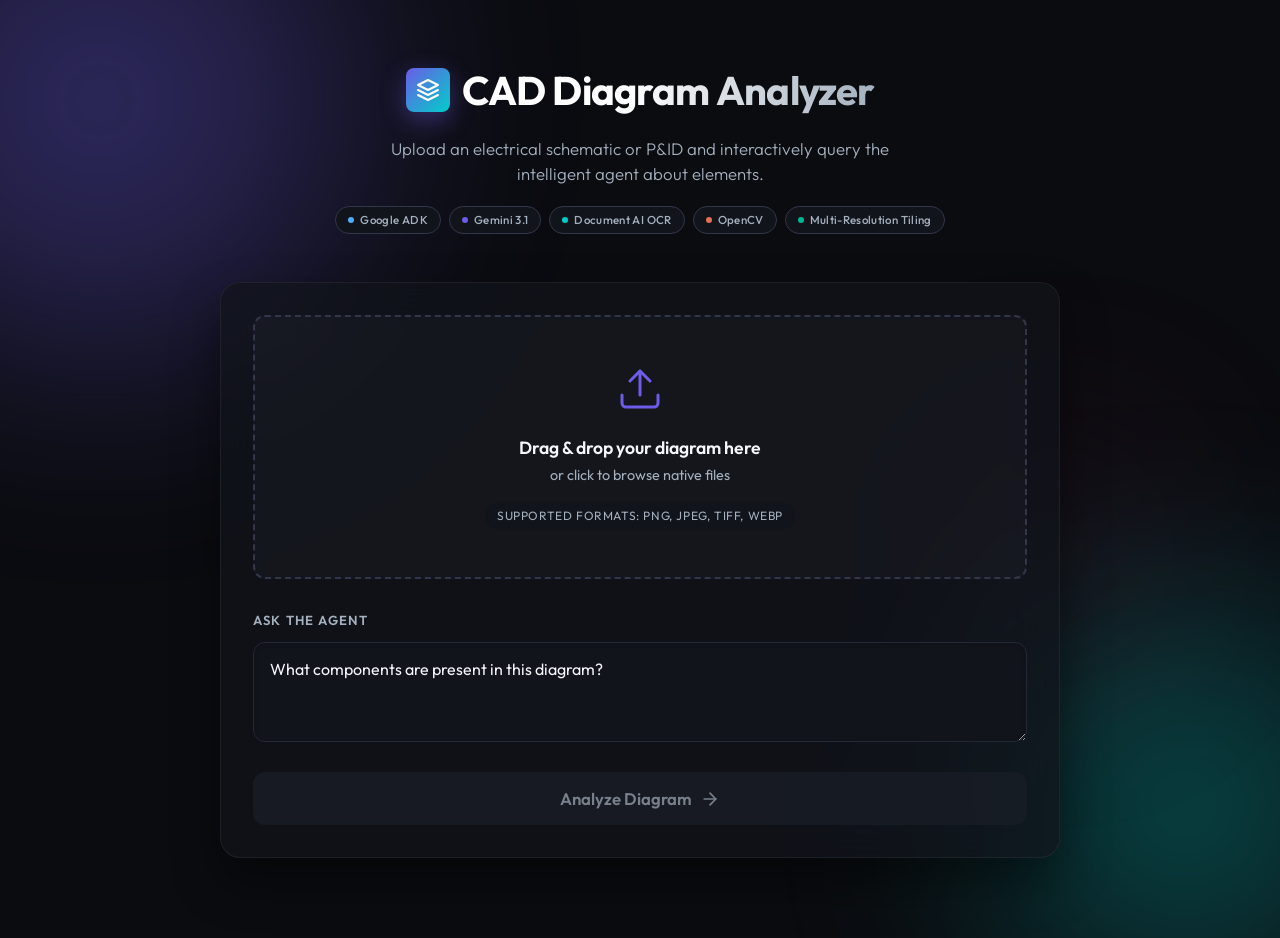
<file: frontend/index.html>
<!DOCTYPE html>
<html lang="en">

<head>
  <meta charset="UTF-8" />
  <meta name="viewport" content="width=device-width, initial-scale=1.0" />
  <meta name="description" content="AI-powered CAD Diagram Analyzer for electrical schematics and P&IDs." />
  <title>CAD Diagram Analyzer</title>

  <!-- Modern Google Fonts -->
  <link rel="preconnect" href="https://fonts.googleapis.com">
  <link rel="preconnect" href="https://fonts.gstatic.com" crossorigin>
  <link
    href="https://fonts.googleapis.com/css2?family=Outfit:wght@300;400;500;600;700&family=JetBrains+Mono:wght@400;500&display=swap"
    rel="stylesheet">

  <!-- CSS Styles -->
  <link rel="stylesheet" href="css/styles.css" />
</head>

<body>

  <!-- Decorative background elements -->
  <div class="bg-blur shape1"></div>
  <div class="bg-blur shape2"></div>
  <div class="bg-blur shape3"></div>

  <main class="container">
    <header>
      <div class="logo-container">
        <div class="logo-icon">
          <svg width="24" height="24" viewBox="0 0 24 24" fill="none" xmlns="http://www.w3.org/2000/svg">
            <path d="M12 2L2 7L12 12L22 7L12 2Z" stroke="currentColor" stroke-width="2" stroke-linecap="round"
              stroke-linejoin="round" />
            <path d="M2 17L12 22L22 17" stroke="currentColor" stroke-width="2" stroke-linecap="round"
              stroke-linejoin="round" />
            <path d="M2 12L12 17L22 12" stroke="currentColor" stroke-width="2" stroke-linecap="round"
              stroke-linejoin="round" />
          </svg>
        </div>
        <h1>CAD Diagram Analyzer</h1>
      </div>
      <p>Upload an electrical schematic or P&amp;ID and interactively query the intelligent agent about elements.</p>
      <div class="tech-pills">
        <span class="tech-pill"><span class="pill-dot dot-blue"></span>Google ADK</span>
        <span class="tech-pill"><span class="pill-dot dot-purple"></span>Gemini 3.1</span>
        <span class="tech-pill"><span class="pill-dot dot-teal"></span>Document AI OCR</span>
        <span class="tech-pill"><span class="pill-dot dot-orange"></span>OpenCV</span>
        <span class="tech-pill"><span class="pill-dot dot-green"></span>Multi-Resolution Tiling</span>
      </div>
    </header>

    <!-- ================================================================ -->
    <!-- Workspace: single-column pre-upload, two-column after analysis   -->
    <!-- ================================================================ -->
    <div id="workspace">

      <!-- ---- LEFT: Image upload / viewer panel ---- -->
      <div class="card glass-panel" id="interaction-card">

        <!-- Drop zone (pre-upload state) -->
        <div id="drop-zone" class="drop-zone glass-panel-inner">
          <input type="file" id="file-input" accept="image/*,.tif,.tiff,.webp" aria-label="Upload CAD diagram image" />
          <div class="drop-icon">
            <svg width="48" height="48" viewBox="0 0 24 24" fill="none" stroke="currentColor" stroke-width="1.5"
              stroke-linecap="round" stroke-linejoin="round">
              <path d="M21 15v4a2 2 0 0 1-2 2H5a2 2 0 0 1-2-2v-4"></path>
              <polyline points="17 8 12 3 7 8"></polyline>
              <line x1="12" y1="3" x2="12" y2="15"></line>
            </svg>
          </div>
          <div class="drop-label">Drag &amp; drop your diagram here</div>
          <div class="drop-hint">or click to browse native files</div>
          <div class="drop-extensions">Supported formats: PNG, JPEG, TIFF, WebP</div>
        </div>

        <!-- Image preview (shown after file is selected) -->
        <div id="preview-wrap" class="preview-wrap hidden glass-panel-inner">
          <div class="preview-header">
            <div class="preview-title-group">
              <div id="preview-name" class="preview-name">diagram.png (1.2 MB)</div>
              <div class="preview-hint">Scroll to Zoom · Click &amp; Drag to Pan · Dbl-click to fit</div>
            </div>
            <button id="clear-btn" class="icon-btn" title="Remove image and start over" aria-label="Remove uploaded image">
              <svg width="18" height="18" viewBox="0 0 24 24" fill="none" stroke="currentColor" stroke-width="2"
                stroke-linecap="round" stroke-linejoin="round">
                <line x1="18" y1="6" x2="6" y2="18"></line>
                <line x1="6" y1="6" x2="18" y2="18"></line>
              </svg>
            </button>
          </div>
          <div class="preview-viewport" id="preview-viewport">
            <img id="preview-img" alt="Uploaded diagram preview" />
          </div>
        </div>

        <!-- Query Section (hidden in workspace mode via CSS) -->
        <div class="query-section" id="query-section">
          <label for="query" class="section-label">Ask the Agent</label>
          <div class="textarea-wrapper">
            <textarea id="query"
              placeholder="e.g. What specific components are present in this schematic? Can you list all the pressure valves?"
              rows="3">What components are present in this diagram?</textarea>
          </div>
        </div>

        <!-- Submit & Status (hidden in workspace mode via CSS) -->
        <div class="action-footer" id="action-footer">
          <button id="analyze-btn" class="btn-primary" disabled>
            <span>Analyze Diagram</span>
            <svg class="btn-icon" width="20" height="20" viewBox="0 0 24 24" fill="none" stroke="currentColor"
              stroke-width="2" stroke-linecap="round" stroke-linejoin="round">
              <line x1="5" y1="12" x2="19" y2="12"></line>
              <polyline points="12 5 19 12 12 19"></polyline>
            </svg>
          </button>

          <div id="status" class="status-indicator hidden" aria-live="polite" aria-atomic="true">
            <div class="modern-spinner"></div>
            <span id="status-text">Processing...</span>
          </div>
        </div>
      </div>
      <!-- /interaction-card -->

      <!-- ---- RIGHT: Chat / results panel ---- -->
      <div id="results-card" class="card glass-panel hidden" aria-live="polite">

        <!-- Results Header (pipeline title + live/complete badges) -->
        <div class="results-header">
          <div class="results-title-wrap">
            <h2 class="section-label m-0">Analysis Pipeline</h2>
            <div id="pipeline-live-badge" class="pipeline-live-badge hidden">
              <div class="live-dot"></div>
              <span>Live</span>
            </div>
          </div>
          <div id="pipeline-complete-badge" class="pipeline-complete-badge hidden">
            <svg width="13" height="13" viewBox="0 0 24 24" fill="none" stroke="currentColor" stroke-width="3"
              stroke-linecap="round" stroke-linejoin="round">
              <polyline points="20 6 9 17 4 12" />
            </svg>
            All phases complete
          </div>
        </div>

        <!-- ================================================================ -->
        <!-- 4-Phase Pipeline Progress Tracker                                 -->
        <!-- ================================================================ -->
        <div id="pipeline-progress" class="pipeline-progress">

          <!-- Phase 1: Upload -->
          <div class="pipeline-phase pending" id="phase-upload">
            <div class="phase-node-wrap">
              <div class="phase-ring-outer"></div>
              <div class="phase-node">
                <svg class="phase-icon" width="20" height="20" viewBox="0 0 24 24" fill="none" stroke="currentColor"
                  stroke-width="2" stroke-linecap="round" stroke-linejoin="round">
                  <path d="M21 15v4a2 2 0 0 1-2 2H5a2 2 0 0 1-2-2v-4" />
                  <polyline points="17 8 12 3 7 8" />
                  <line x1="12" y1="3" x2="12" y2="15" />
                </svg>
                <svg class="phase-check" width="20" height="20" viewBox="0 0 24 24" fill="none" stroke="currentColor"
                  stroke-width="3" stroke-linecap="round" stroke-linejoin="round">
                  <polyline points="20 6 9 17 4 12" />
                </svg>
                <svg class="phase-err" width="20" height="20" viewBox="0 0 24 24" fill="none" stroke="currentColor"
                  stroke-width="3" stroke-linecap="round" stroke-linejoin="round">
                  <line x1="18" y1="6" x2="6" y2="18" />
                  <line x1="6" y1="6" x2="18" y2="18" />
                </svg>
              </div>
            </div>
            <div class="phase-info">
              <span class="phase-name">Upload</span>
              <span class="phase-sub" id="sub-upload">File prepared</span>
            </div>
            <div class="phase-timing" id="time-upload"></div>
          </div>

          <!-- Connector 1 → 2 -->
          <div class="pipeline-conn" id="conn-12">
            <div class="pipeline-conn-fill"></div>
          </div>

          <!-- Phase 2: Preprocess -->
          <div class="pipeline-phase pending" id="phase-preprocess">
            <div class="phase-node-wrap">
              <div class="phase-ring-outer"></div>
              <div class="phase-node">
                <svg class="phase-icon" width="20" height="20" viewBox="0 0 24 24" fill="none" stroke="currentColor"
                  stroke-width="2" stroke-linecap="round" stroke-linejoin="round">
                  <rect x="4" y="4" width="16" height="16" rx="2" />
                  <rect x="9" y="9" width="6" height="6" />
                  <line x1="9" y1="1" x2="9" y2="4" />
                  <line x1="15" y1="1" x2="15" y2="4" />
                  <line x1="9" y1="20" x2="9" y2="23" />
                  <line x1="15" y1="20" x2="15" y2="23" />
                  <line x1="20" y1="9" x2="23" y2="9" />
                  <line x1="20" y1="14" x2="23" y2="14" />
                  <line x1="1" y1="9" x2="4" y2="9" />
                  <line x1="1" y1="14" x2="4" y2="14" />
                </svg>
                <svg class="phase-check" width="20" height="20" viewBox="0 0 24 24" fill="none" stroke="currentColor"
                  stroke-width="3" stroke-linecap="round" stroke-linejoin="round">
                  <polyline points="20 6 9 17 4 12" />
                </svg>
                <svg class="phase-err" width="20" height="20" viewBox="0 0 24 24" fill="none" stroke="currentColor"
                  stroke-width="3" stroke-linecap="round" stroke-linejoin="round">
                  <line x1="18" y1="6" x2="6" y2="18" />
                  <line x1="6" y1="6" x2="18" y2="18" />
                </svg>
              </div>
            </div>
            <div class="phase-info">
              <span class="phase-name">Preprocess</span>
              <span class="phase-sub" id="sub-preprocess">OCR · CV · Tiling</span>
            </div>
            <div class="phase-timing" id="time-preprocess"></div>
          </div>

          <!-- Connector 2 → 3 -->
          <div class="pipeline-conn" id="conn-23">
            <div class="pipeline-conn-fill"></div>
          </div>

          <!-- Phase 3: AI Analysis -->
          <div class="pipeline-phase pending" id="phase-analyze">
            <div class="phase-node-wrap">
              <div class="phase-ring-outer"></div>
              <div class="phase-node">
                <svg class="phase-icon" width="20" height="20" viewBox="0 0 24 24" fill="none" stroke="currentColor"
                  stroke-width="2" stroke-linecap="round" stroke-linejoin="round">
                  <polyline points="22 12 18 12 15 21 9 3 6 12 2 12" />
                </svg>
                <svg class="phase-check" width="20" height="20" viewBox="0 0 24 24" fill="none" stroke="currentColor"
                  stroke-width="3" stroke-linecap="round" stroke-linejoin="round">
                  <polyline points="20 6 9 17 4 12" />
                </svg>
                <svg class="phase-err" width="20" height="20" viewBox="0 0 24 24" fill="none" stroke="currentColor"
                  stroke-width="3" stroke-linecap="round" stroke-linejoin="round">
                  <line x1="18" y1="6" x2="6" y2="18" />
                  <line x1="6" y1="6" x2="18" y2="18" />
                </svg>
              </div>
            </div>
            <div class="phase-info">
              <span class="phase-name">AI Analysis</span>
              <span class="phase-sub" id="sub-analyze">ADK · Gemini · 5 Tools</span>
            </div>
            <div class="phase-timing" id="time-analyze"></div>
          </div>

          <!-- Connector 3 → 4 -->
          <div class="pipeline-conn" id="conn-34">
            <div class="pipeline-conn-fill"></div>
          </div>

          <!-- Phase 4: Results -->
          <div class="pipeline-phase pending" id="phase-results">
            <div class="phase-node-wrap">
              <div class="phase-ring-outer"></div>
              <div class="phase-node">
                <svg class="phase-icon" width="20" height="20" viewBox="0 0 24 24" fill="none" stroke="currentColor"
                  stroke-width="2" stroke-linecap="round" stroke-linejoin="round">
                  <path d="M14 2H6a2 2 0 0 0-2 2v16a2 2 0 0 0 2 2h12a2 2 0 0 0 2-2V8z" />
                  <polyline points="14 2 14 8 20 8" />
                  <line x1="16" y1="13" x2="8" y2="13" />
                  <line x1="16" y1="17" x2="8" y2="17" />
                </svg>
                <svg class="phase-check" width="20" height="20" viewBox="0 0 24 24" fill="none" stroke="currentColor"
                  stroke-width="3" stroke-linecap="round" stroke-linejoin="round">
                  <polyline points="20 6 9 17 4 12" />
                </svg>
                <svg class="phase-err" width="20" height="20" viewBox="0 0 24 24" fill="none" stroke="currentColor"
                  stroke-width="3" stroke-linecap="round" stroke-linejoin="round">
                  <line x1="18" y1="6" x2="6" y2="18" />
                  <line x1="6" y1="6" x2="18" y2="18" />
                </svg>
              </div>
            </div>
            <div class="phase-info">
              <span class="phase-name">Results</span>
              <span class="phase-sub" id="sub-results">Ready to display</span>
            </div>
            <div class="phase-timing" id="time-results"></div>
          </div>

        </div>
        <!-- /pipeline-progress -->

        <!-- ================================================================ -->
        <!-- Conversation history — Q&A turns accumulate here                 -->
        <!-- ================================================================ -->
        <div id="chat-history" class="chat-history"></div>

        <!-- ================================================================ -->
        <!-- Follow-up input — appears after first analysis completes         -->
        <!-- ================================================================ -->
        <div id="followup-section" class="followup-section hidden">
          <div class="followup-label">
            <svg width="14" height="14" viewBox="0 0 24 24" fill="none" stroke="currentColor" stroke-width="2"
              stroke-linecap="round" stroke-linejoin="round">
              <path d="M21 15a2 2 0 0 1-2 2H7l-4 4V5a2 2 0 0 1 2-2h14a2 2 0 0 1 2 2z"></path>
            </svg>
            <span>Ask a follow-up question</span>
          </div>
          <div class="followup-input-row">
            <div class="textarea-wrapper followup-ta-wrap">
              <textarea id="followup-query" rows="2"
                placeholder="Ask another question about this diagram…"></textarea>
            </div>
            <button id="followup-btn" class="btn-followup" disabled title="Send (Enter)">
              <svg width="18" height="18" viewBox="0 0 24 24" fill="none" stroke="currentColor" stroke-width="2.5"
                stroke-linecap="round" stroke-linejoin="round">
                <line x1="5" y1="12" x2="19" y2="12"></line>
                <polyline points="12 5 19 12 12 19"></polyline>
              </svg>
            </button>
          </div>
          <div class="followup-hint">Press <kbd>Enter</kbd> to send · <kbd>Shift+Enter</kbd> for new line</div>
        </div>

      </div>
      <!-- /results-card -->

    </div>
    <!-- /workspace -->

  </main>

  <!-- Toast Notification Container -->
  <div id="toast-container" class="toast-container"></div>

  <script src="js/app.js"></script>
</body>

</html>
</file>
<file: frontend/css/styles.css>
/* ==========================================================================
   CSS Resets & Variables
   ========================================================================== */
*, *::before, *::after {
  box-sizing: border-box;
  margin: 0;
  padding: 0;
}

:root {
  /* Premium Dark Theme Palette */
  --bg: #0b0c10;
  --surface: #12141c;
  --surface-hover: #1c1e29;
  --border: #242735;
  --border-light: #32364a;

  --accent: #6c5ce7;
  --accent-hover: #8073eb;
  --accent-glow: rgba(108, 92, 231, 0.4);
  --accent-subtle: rgba(108, 92, 231, 0.08);

  --secondary: #00cec9;
  --secondary-glow: rgba(0, 206, 201, 0.35);

  --text-main: #f5f6fa;
  --text-muted: #a4b0be;

  --success: #00b894;
  --success-glow: rgba(0, 184, 148, 0.3);
  --error: #d63031;
  --warning: #fdcb6e;

  /* Typography */
  --font-family: 'Outfit', -apple-system, BlinkMacSystemFont, "Segoe UI", Roboto, sans-serif;
  --font-mono: 'JetBrains Mono', 'Fira Code', 'Cascadia Code', monospace;

  /* Structural */
  --radius-sm: 8px;
  --radius-md: 12px;
  --radius-lg: 20px;

  /* Transitions */
  --transition-fast: 0.2s cubic-bezier(0.4, 0, 0.2, 1);
  --transition-normal: 0.3s cubic-bezier(0.4, 0, 0.2, 1);
  --transition-spring: 0.4s cubic-bezier(0.34, 1.56, 0.64, 1);
}

/* ==========================================================================
   Base Styles
   ========================================================================== */
body {
  font-family: var(--font-family);
  background: var(--bg);
  color: var(--text-main);
  min-height: 100vh;
  display: flex;
  flex-direction: column;
  align-items: center;
  padding: 0 20px 80px;
  line-height: 1.5;
  overflow-x: hidden;
  position: relative;
}

.container {
  width: 100%;
  max-width: 840px;
  position: relative;
  z-index: 10;
  margin-top: 60px;
}

/* ==========================================================================
   Decorative Background
   ========================================================================== */
.bg-blur {
  position: fixed;
  border-radius: 50%;
  filter: blur(120px);
  z-index: 0;
  opacity: 0.35;
  pointer-events: none;
}

.shape1 {
  width: 500px;
  height: 500px;
  background: var(--accent);
  top: -150px;
  left: -150px;
  animation: float 22s ease-in-out infinite alternate;
}

.shape2 {
  width: 350px;
  height: 350px;
  background: var(--secondary);
  bottom: -80px;
  right: -80px;
  animation: float 17s ease-in-out infinite alternate-reverse;
}

.shape3 {
  width: 200px;
  height: 200px;
  background: #e84393;
  top: 50%;
  right: 10%;
  opacity: 0.15;
  animation: float 25s ease-in-out infinite alternate;
}

@keyframes float {
  0%   { transform: translate(0, 0) scale(1); }
  50%  { transform: translate(30px, 50px) scale(1.1); }
  100% { transform: translate(-20px, 20px) scale(0.9); }
}

/* ==========================================================================
   Typography & Headers
   ========================================================================== */
header {
  text-align: center;
  margin-bottom: 48px;
  animation: fadeInDown 0.8s cubic-bezier(0.16, 1, 0.3, 1);
}

.logo-container {
  display: flex;
  align-items: center;
  justify-content: center;
  gap: 12px;
  margin-bottom: 16px;
}

.logo-icon {
  background: linear-gradient(135deg, var(--accent), var(--secondary));
  border-radius: var(--radius-sm);
  width: 44px;
  height: 44px;
  display: flex;
  align-items: center;
  justify-content: center;
  color: white;
  box-shadow: 0 8px 24px var(--accent-glow);
  flex-shrink: 0;
}

h1 {
  font-size: 2.5rem;
  font-weight: 700;
  letter-spacing: -0.02em;
  background: linear-gradient(to right, #fff 40%, #a4b0be);
  -webkit-background-clip: text;
  -webkit-text-fill-color: transparent;
  background-clip: text;
}

header p {
  color: var(--text-muted);
  font-size: 1.05rem;
  font-weight: 300;
  max-width: 500px;
  margin: 0 auto 20px;
}

/* Tech stack pills */
.tech-pills {
  display: flex;
  flex-wrap: wrap;
  gap: 8px;
  justify-content: center;
  margin-top: 4px;
}

.tech-pill {
  display: inline-flex;
  align-items: center;
  gap: 6px;
  background: var(--surface);
  border: 1px solid var(--border-light);
  border-radius: 100px;
  padding: 4px 12px;
  font-size: 0.72rem;
  font-weight: 500;
  letter-spacing: 0.03em;
  color: var(--text-muted);
  white-space: nowrap;
}

.pill-dot {
  width: 6px;
  height: 6px;
  border-radius: 50%;
  flex-shrink: 0;
}

.dot-blue   { background: #4facfe; }
.dot-purple { background: var(--accent); }
.dot-teal   { background: var(--secondary); }
.dot-orange { background: #e17055; }
.dot-green  { background: var(--success); }

/* ==========================================================================
   Components: Cards & Panels
   ========================================================================== */
.glass-panel {
  background: rgba(18, 20, 28, 0.7);
  backdrop-filter: blur(24px);
  -webkit-backdrop-filter: blur(24px);
  border: 1px solid rgba(255, 255, 255, 0.06);
  box-shadow: 0 24px 48px rgba(0, 0, 0, 0.45);
}

.glass-panel-inner {
  background: rgba(255, 255, 255, 0.025);
  border: 1px solid var(--border);
}

.card {
  border-radius: var(--radius-lg);
  padding: 32px;
  width: 100%;
  animation: fadeInUp 0.8s cubic-bezier(0.16, 1, 0.3, 1);
}

/* ==========================================================================
   Drop Zone
   ========================================================================== */
.drop-zone {
  border: 2px dashed var(--border-light);
  border-radius: var(--radius-md);
  padding: 48px 24px;
  text-align: center;
  cursor: pointer;
  position: relative;
  transition: all var(--transition-normal);
  display: flex;
  flex-direction: column;
  align-items: center;
  justify-content: center;
}

.drop-zone:hover, .drop-zone.drag-over {
  border-color: var(--accent);
  background: rgba(108, 92, 231, 0.05);
  transform: translateY(-2px);
  box-shadow: 0 8px 24px rgba(0,0,0,0.2);
}

.drop-zone input[type="file"] {
  position: absolute;
  inset: 0;
  opacity: 0;
  cursor: pointer;
  width: 100%;
  height: 100%;
  z-index: 10;
}

.drop-icon {
  color: var(--accent);
  margin-bottom: 16px;
  transition: transform var(--transition-fast);
}

.drop-zone:hover .drop-icon {
  transform: translateY(-4px) scale(1.1);
}

.drop-label {
  font-size: 1.1rem;
  font-weight: 600;
  color: var(--text-main);
  margin-bottom: 4px;
}

.drop-hint {
  font-size: 0.9rem;
  color: var(--text-muted);
}

.drop-extensions {
  margin-top: 16px;
  font-size: 0.75rem;
  letter-spacing: 0.05em;
  text-transform: uppercase;
  color: var(--text-muted);
  background: var(--surface);
  padding: 4px 12px;
  border-radius: 100px;
}

/* ==========================================================================
   Preview Area
   ========================================================================== */
.preview-wrap {
  border-radius: var(--radius-md);
  overflow: hidden;
  position: relative;
  /* Visibility is controlled entirely by the .hidden utility class. */
}

.preview-header {
  display: flex;
  justify-content: space-between;
  align-items: center;
  padding: 12px 16px;
  background: var(--surface-hover);
  border-bottom: 1px solid var(--border);
}

.preview-name {
  font-size: 0.85rem;
  color: var(--text-main);
  font-family: var(--font-mono);
  white-space: nowrap;
  overflow: hidden;
  text-overflow: ellipsis;
}

.icon-btn {
  background: transparent;
  border: none;
  color: var(--text-muted);
  cursor: pointer;
  display: flex;
  align-items: center;
  justify-content: center;
  padding: 4px;
  border-radius: var(--radius-sm);
  transition: all var(--transition-fast);
}

.icon-btn:hover {
  color: var(--error);
  background: rgba(214, 48, 49, 0.1);
}

#preview-img {
  width: 100%;
  max-height: 400px;
  object-fit: contain;
  background: #000;
  display: block;
}

/* ==========================================================================
   Forms & Inputs
   ========================================================================== */
.query-section {
  margin-top: 32px;
}

.section-label {
  display: block;
  font-size: 0.82rem;
  font-weight: 600;
  text-transform: uppercase;
  letter-spacing: 0.09em;
  color: var(--text-muted);
  margin-bottom: 12px;
}

.textarea-wrapper {
  position: relative;
}

textarea#query {
  width: 100%;
  background: var(--surface);
  border: 1px solid var(--border);
  border-radius: var(--radius-md);
  color: var(--text-main);
  font-size: 1rem;
  padding: 16px;
  resize: vertical;
  min-height: 100px;
  outline: none;
  font-family: inherit;
  transition: all var(--transition-fast);
  box-shadow: inset 0 2px 4px rgba(0,0,0,0.1);
}

textarea#query::placeholder {
  color: #4a5065;
}

textarea#query:focus {
  border-color: var(--accent);
  box-shadow: 0 0 0 2px var(--accent-glow), inset 0 2px 4px rgba(0,0,0,0.1);
}

/* ==========================================================================
   Buttons
   ========================================================================== */
.action-footer {
  margin-top: 24px;
  display: flex;
  flex-direction: column;
  gap: 16px;
}

.btn-primary {
  width: 100%;
  background: linear-gradient(135deg, var(--accent), var(--accent-hover));
  border: none;
  border-radius: var(--radius-md);
  color: white;
  font-size: 1.05rem;
  font-weight: 600;
  padding: 16px;
  cursor: pointer;
  display: flex;
  align-items: center;
  justify-content: center;
  gap: 8px;
  transition: all var(--transition-normal);
  font-family: inherit;
  box-shadow: 0 8px 20px rgba(108, 92, 231, 0.25);
}

.btn-primary:hover:not(:disabled) {
  transform: translateY(-2px);
  box-shadow: 0 14px 28px rgba(108, 92, 231, 0.35);
}

.btn-primary:active:not(:disabled) {
  transform: translateY(0);
}

.btn-primary:disabled {
  background: var(--surface-hover);
  color: var(--text-muted);
  cursor: not-allowed;
  box-shadow: none;
  opacity: 0.7;
}

.btn-icon {
  transition: transform var(--transition-fast);
}

.btn-primary:hover:not(:disabled) .btn-icon {
  transform: translateX(4px);
}

/* ==========================================================================
   Status & Loading
   ========================================================================== */
.status-indicator {
  display: flex;
  align-items: center;
  justify-content: center;
  gap: 12px;
  font-size: 0.9rem;
  color: var(--text-muted);
  padding: 10px 16px;
  background: var(--surface);
  border-radius: var(--radius-md);
  border: 1px solid var(--border);
}

.modern-spinner {
  width: 18px;
  height: 18px;
  border: 2px solid var(--border-light);
  border-top-color: var(--accent);
  border-radius: 50%;
  animation: spin 0.8s cubic-bezier(0.6, 0.2, 0.4, 0.8) infinite;
  flex-shrink: 0;
}

@keyframes spin {
  to { transform: rotate(360deg); }
}

/* ==========================================================================
   Results Card
   ========================================================================== */
#results-card {
  margin-top: 24px;
  border-top: 3px solid var(--accent);
  display: flex;
  flex-direction: column;
  height: calc(100vh - 40px);
  position: sticky;
  top: 20px;
}

.results-header {
  display: flex;
  justify-content: space-between;
  align-items: center;
  margin-bottom: 20px;
  flex-wrap: wrap;
  gap: 12px;
}

.results-title-wrap {
  display: flex;
  align-items: center;
  gap: 10px;
}

.m-0 { margin: 0; }

/* "Live" badge — shown during processing */
.pipeline-live-badge {
  display: inline-flex;
  align-items: center;
  gap: 6px;
  background: rgba(108, 92, 231, 0.1);
  border: 1px solid rgba(108, 92, 231, 0.3);
  border-radius: 100px;
  padding: 3px 10px;
  font-size: 0.68rem;
  font-weight: 700;
  letter-spacing: 0.08em;
  text-transform: uppercase;
  color: var(--accent);
}

.live-dot {
  width: 6px;
  height: 6px;
  background: var(--accent);
  border-radius: 50%;
  animation: livePulse 1.2s ease-in-out infinite;
}

@keyframes livePulse {
  0%, 100% { opacity: 1; transform: scale(1); }
  50%       { opacity: 0.35; transform: scale(0.7); }
}

/* "All phases complete" badge — shown when done */
.pipeline-complete-badge {
  display: inline-flex;
  align-items: center;
  gap: 6px;
  background: rgba(0, 184, 148, 0.08);
  border: 1px solid rgba(0, 184, 148, 0.28);
  border-radius: 100px;
  padding: 4px 12px;
  font-size: 0.73rem;
  font-weight: 600;
  color: var(--success);
}

/* ==========================================================================
   4-Phase Pipeline Progress Tracker
   ========================================================================== */
.pipeline-progress {
  display: flex;
  align-items: flex-start;
  justify-content: space-between;
  padding: 20px 4px 24px;
  margin-bottom: 4px;
  position: relative;
  gap: 0;
}

/* ---- Phase item container ---- */
.pipeline-phase {
  display: flex;
  flex-direction: column;
  align-items: center;
  gap: 10px;
  flex: 0 0 auto;
  width: 86px;
  min-width: 70px;
  transition: all var(--transition-normal);
}

/* ---- Node wrapper (positions the animated ring) ---- */
.phase-node-wrap {
  position: relative;
  width: 52px;
  height: 52px;
  display: flex;
  align-items: center;
  justify-content: center;
}

/* ---- Animated rotating gradient ring (active only) ---- */
.phase-ring-outer {
  position: absolute;
  inset: -4px;
  border-radius: 50%;
  opacity: 0;
  transition: opacity var(--transition-fast);
  pointer-events: none;
}

/* ---- The circle node itself ---- */
.phase-node {
  position: relative;
  z-index: 2;
  width: 48px;
  height: 48px;
  border-radius: 50%;
  border: 2px solid var(--border-light);
  background: var(--surface-hover);
  display: flex;
  align-items: center;
  justify-content: center;
  transition: background 0.4s ease, border-color 0.4s ease, box-shadow 0.4s ease, color 0.4s ease;
  color: #4a5065;
}

/* Icons inside node — show/hide based on phase state */
.phase-icon  { position: absolute; opacity: 1; transition: opacity var(--transition-fast); }
.phase-check { position: absolute; opacity: 0; transform: scale(0.3); transition: opacity 0.35s ease, transform var(--transition-spring); }
.phase-err   { position: absolute; opacity: 0; transform: scale(0.3); transition: opacity 0.35s ease, transform var(--transition-spring); }

/* ---- Phase text labels ---- */
.phase-info {
  display: flex;
  flex-direction: column;
  align-items: center;
  gap: 3px;
  text-align: center;
}

.phase-name {
  font-size: 0.7rem;
  font-weight: 700;
  letter-spacing: 0.06em;
  text-transform: uppercase;
  color: #4a5065;
  transition: color var(--transition-fast);
}

.phase-sub {
  font-size: 0.62rem;
  color: #35394a;
  transition: color var(--transition-fast);
  white-space: nowrap;
  overflow: hidden;
  text-overflow: ellipsis;
  max-width: 82px;
}

/* ---- Phase timing badge ---- */
.phase-timing {
  min-height: 20px;
  display: flex;
  align-items: center;
}

.phase-time-badge {
  font-size: 0.62rem;
  font-family: var(--font-mono);
  background: rgba(0, 184, 148, 0.1);
  color: var(--success);
  border: 1px solid rgba(0, 184, 148, 0.3);
  padding: 2px 7px;
  border-radius: 4px;
  white-space: nowrap;
  animation: fadeInUp 0.4s ease;
}

/* ---- Connector line between phases ---- */
.pipeline-conn {
  flex: 1;
  height: 2px;
  background: var(--border-light);
  margin-top: 25px; /* centers with node vertically */
  position: relative;
  overflow: hidden;
  border-radius: 2px;
  min-width: 12px;
}

.pipeline-conn-fill {
  position: absolute;
  inset: 0;
  width: 0%;
  background: linear-gradient(to right, var(--accent), var(--secondary));
  transition: width 0.75s cubic-bezier(0.4, 0, 0.2, 1);
}

.pipeline-conn.filled .pipeline-conn-fill {
  width: 100%;
}

/* ================================================================== */
/* State: PENDING (default)                                            */
/* — already applied via base styles above                            */
/* ================================================================== */

/* ================================================================== */
/* State: ACTIVE                                                       */
/* ================================================================== */

@keyframes rotateConic {
  from { transform: rotate(0deg); }
  to   { transform: rotate(360deg); }
}

@keyframes phasePulse {
  0%, 100% { box-shadow: 0 0 0 0   rgba(108, 92, 231, 0.5); }
  50%       { box-shadow: 0 0 0 12px rgba(108, 92, 231, 0); }
}

.pipeline-phase.active .phase-ring-outer {
  opacity: 1;
  background: conic-gradient(var(--accent) 0deg, var(--secondary) 100deg, transparent 200deg);
  animation: rotateConic 1.3s linear infinite;
}

/* Inner mask to turn gradient into a border */
.pipeline-phase.active .phase-ring-outer::after {
  content: '';
  position: absolute;
  inset: 4px;
  border-radius: 50%;
  background: var(--surface-hover);
}

.pipeline-phase.active .phase-node {
  border-color: transparent;
  color: var(--accent);
  animation: phasePulse 2s ease-in-out infinite;
  box-shadow: 0 0 24px rgba(108, 92, 231, 0.2);
}

.pipeline-phase.active .phase-name { color: var(--accent); }
.pipeline-phase.active .phase-sub  { color: var(--text-muted); }

/* ================================================================== */
/* State: DONE                                                         */
/* ================================================================== */

@keyframes checkPop {
  0%   { transform: scale(0) rotate(-10deg); }
  65%  { transform: scale(1.25) rotate(5deg); }
  100% { transform: scale(1) rotate(0deg); }
}

.pipeline-phase.done .phase-node {
  border-color: var(--success);
  background: var(--success);
  color: white;
  box-shadow: 0 4px 16px var(--success-glow);
}

.pipeline-phase.done .phase-icon  { opacity: 0; }
.pipeline-phase.done .phase-check {
  opacity: 1;
  transform: scale(1);
  animation: checkPop 0.45s cubic-bezier(0.34, 1.56, 0.64, 1);
}

.pipeline-phase.done .phase-name { color: var(--success); }
.pipeline-phase.done .phase-sub  { color: var(--text-muted); }

/* ================================================================== */
/* State: ERROR                                                        */
/* ================================================================== */

.pipeline-phase.error .phase-node {
  border-color: var(--error);
  background: var(--error);
  color: white;
  box-shadow: 0 4px 16px rgba(214, 48, 49, 0.3);
}

.pipeline-phase.error .phase-icon { opacity: 0; }
.pipeline-phase.error .phase-err  {
  opacity: 1;
  transform: scale(1);
  animation: checkPop 0.45s cubic-bezier(0.34, 1.56, 0.64, 1);
}

.pipeline-phase.error .phase-name { color: var(--error); }

/* ================================================================== */
/* State: SKIPPED (used when ingest is cached)                        */
/* ================================================================== */

.pipeline-phase.skipped .phase-node {
  border-color: var(--border-light);
  background: var(--surface);
  color: var(--text-muted);
  opacity: 0.7;
}

.pipeline-phase.skipped .phase-name { color: var(--text-muted); }

/* ---- Divider between pipeline and content ---- */
.results-divider {
  height: 1px;
  background: linear-gradient(to right, transparent, var(--border-light) 30%, var(--border-light) 70%, transparent);
  margin: 8px 0 24px;
}

/* ==========================================================================
   Result Meta (badges, visualization link)
   ========================================================================== */
.result-meta {
  display: flex;
  gap: 12px;
  flex-wrap: wrap;
  margin-bottom: 20px;
  align-items: center;
}

.badge {
  font-size: 0.8rem;
  font-weight: 500;
  padding: 6px 12px;
  border-radius: var(--radius-sm);
  background: var(--surface);
  border: 1px solid var(--border-light);
  display: flex;
  align-items: center;
  gap: 6px;
}

.badge.success {
  border-color: rgba(0, 184, 148, 0.3);
  color: var(--success);
  background: rgba(0, 184, 148, 0.05);
}

.badge.error {
  border-color: rgba(214, 48, 49, 0.3);
  color: var(--error);
  background: rgba(214, 48, 49, 0.05);
}

.id-badge {
  font-family: var(--font-mono);
  font-size: 0.75rem;
}

.view-link {
  color: var(--secondary);
  text-decoration: none;
  font-size: 0.9rem;
  font-weight: 500;
  display: flex;
  align-items: center;
  gap: 6px;
  transition: color var(--transition-fast);
  margin-left: auto;
  padding: 6px 12px;
  border: 1px solid rgba(0, 206, 201, 0.25);
  border-radius: var(--radius-sm);
  background: rgba(0, 206, 201, 0.04);
}

.view-link:hover {
  color: #81ecec;
  background: rgba(0, 206, 201, 0.08);
  border-color: rgba(0, 206, 201, 0.45);
  text-decoration: none;
}

/* ==========================================================================
   Result Content (markdown)
   ========================================================================== */
.result-content {
  border-radius: var(--radius-md);
  padding: 24px;
  font-size: 1rem;
  line-height: 1.7;
  max-height: 700px;
  overflow-y: auto;
}

.markdown-body h1, .markdown-body h2, .markdown-body h3 {
  margin-top: 1.5em;
  margin-bottom: 0.5em;
  color: white;
  font-weight: 600;
}
.markdown-body h1:first-child,
.markdown-body h2:first-child { margin-top: 0; }
.markdown-body p  { margin-bottom: 1em; }
.markdown-body ul, .markdown-body ol { margin-bottom: 1em; padding-left: 1.5em; }
.markdown-body li { margin-bottom: 0.25em; }
.markdown-body code {
  background: var(--surface-hover);
  padding: 0.2em 0.4em;
  border-radius: 4px;
  font-family: var(--font-mono);
  font-size: 0.88em;
  color: var(--secondary);
}
.markdown-body pre {
  background: #000;
  padding: 16px;
  border-radius: var(--radius-sm);
  overflow-x: auto;
  margin-bottom: 1em;
  border: 1px solid var(--border);
}
.markdown-body strong { color: white; }

/* ==========================================================================
   Tool Call Activity Timeline
   ========================================================================== */
.tool-timeline {
  border-radius: var(--radius-md);
  background: var(--surface);
  border: 1px solid var(--border);
  margin-bottom: 20px;
  overflow: hidden;
}

.tool-timeline-header {
  display: flex;
  align-items: center;
  justify-content: space-between;
  padding: 12px 16px;
  cursor: pointer;
  background: var(--surface-hover);
  border-bottom: 1px solid var(--border);
  transition: background var(--transition-fast);
  user-select: none;
}

.tool-timeline-header:hover {
  background: rgba(108, 92, 231, 0.05);
}

.tool-timeline-title {
  display: flex;
  align-items: center;
  gap: 8px;
  font-size: 0.82rem;
  font-weight: 600;
  text-transform: uppercase;
  letter-spacing: 0.06em;
  color: var(--text-muted);
}

.tool-timeline-title svg { color: var(--accent); }

.tool-count-badge {
  background: var(--accent);
  color: #fff;
  font-size: 0.68rem;
  font-weight: 700;
  padding: 2px 8px;
  border-radius: 100px;
  letter-spacing: 0;
  text-transform: none;
}

.tool-total-time {
  font-size: 0.73rem;
  color: var(--text-muted);
  font-weight: 400;
  letter-spacing: 0;
  text-transform: none;
  font-family: var(--font-mono);
}

.tool-chevron {
  color: var(--text-muted);
  transition: transform var(--transition-fast);
  flex-shrink: 0;
}

.tool-chevron.rotated { transform: rotate(180deg); }

.tool-timeline-body {
  padding: 8px;
  display: flex;
  flex-direction: column;
  gap: 6px;
  transition: max-height 0.4s cubic-bezier(0.4, 0, 0.2, 1),
              opacity var(--transition-fast),
              padding 0.3s ease;
  max-height: 1000px;
  opacity: 1;
  overflow: hidden;
}

.tool-timeline-body.collapsed {
  max-height: 0;
  opacity: 0;
  padding-top: 0;
  padding-bottom: 0;
}

.tool-call-card {
  border-radius: var(--radius-sm);
  border-left: 3px solid var(--border-light);
  background: var(--tool-bg, var(--surface));
  overflow: hidden;
  transition: box-shadow var(--transition-fast);
}

.tool-call-card:hover { box-shadow: 0 2px 12px rgba(0, 0, 0, 0.35); }

/* Header row */
.tool-call-main {
  display: flex;
  align-items: center;
  gap: 10px;
  padding: 10px 12px 6px;
}

/* Step number badge (1, 2, 3…) */
.tool-step-badge {
  flex-shrink: 0;
  display: inline-flex;
  align-items: center;
  justify-content: center;
  width: 20px;
  height: 20px;
  border-radius: 50%;
  font-size: 0.68rem;
  font-weight: 700;
  font-family: var(--font-mono);
  border: 1px solid transparent;
}

.tool-call-icon {
  flex-shrink: 0;
  display: flex;
  align-items: center;
}

.tool-call-info {
  flex: 1;
  min-width: 0;
  display: flex;
  align-items: center;
  gap: 6px;
}

.tool-call-name {
  font-family: var(--font-mono);
  font-size: 0.82rem;
  font-weight: 600;
}

.tool-call-badges {
  display: flex;
  align-items: center;
  gap: 8px;
  flex-shrink: 0;
}

.tool-duration-badge {
  font-family: var(--font-mono);
  font-size: 0.72rem;
  color: var(--text-muted);
  background: rgba(255, 255, 255, 0.05);
  padding: 2px 8px;
  border-radius: 4px;
  border: 1px solid var(--border);
}

.tool-status-icon { display: flex; align-items: center; }

/* Human-readable action description */
.tool-action-label {
  font-size: 0.78rem;
  color: var(--text-muted);
  padding: 0 12px 6px 44px;
  line-height: 1.4;
}

/* Timing proportion bar */
.tool-timing-bar-wrap {
  height: 2px;
  background: rgba(255, 255, 255, 0.06);
  margin: 0 12px 8px;
  border-radius: 2px;
  overflow: hidden;
}

.tool-timing-bar-fill {
  height: 100%;
  border-radius: 2px;
  opacity: 0.7;
  transition: width 0.6s cubic-bezier(0.4, 0, 0.2, 1);
}

/* Args + result chips row */
.tool-details-row {
  padding: 0 12px 10px 12px;
  display: flex;
  flex-direction: column;
  gap: 6px;
}

.tool-call-args {
  color: var(--text-muted);
  font-family: var(--font-mono);
  font-size: 0.72rem;
  line-height: 1.6;
  word-break: break-word;
}

.tool-arg-key  { color: var(--secondary); }
.tool-arg-val  { color: var(--text-main); }
.tool-arg-sep  { color: var(--border-light); margin: 0 3px; }

/* Result summary chips */
.tool-result-chips {
  display: flex;
  flex-wrap: wrap;
  gap: 5px;
}

.tool-result-chip {
  font-size: 0.69rem;
  font-weight: 600;
  padding: 2px 8px;
  border-radius: 100px;
  background: rgba(255, 255, 255, 0.06);
  border: 1px solid var(--tool-border, var(--border-light));
  color: var(--text-muted);
  white-space: nowrap;
}

.tool-call-error {
  color: var(--error);
  font-size: 0.78rem;
  padding: 6px 10px;
  background: rgba(214, 48, 49, 0.08);
  border-radius: 4px;
  border: 1px solid rgba(214, 48, 49, 0.2);
}

/* ==========================================================================
   Utilities & Animations
   ========================================================================== */
.hidden { display: none !important; }

@keyframes fadeInUp {
  from { opacity: 0; transform: translateY(16px); }
  to   { opacity: 1; transform: translateY(0); }
}

@keyframes fadeInDown {
  from { opacity: 0; transform: translateY(-16px); }
  to   { opacity: 1; transform: translateY(0); }
}

@keyframes fadeIn {
  from { opacity: 0; }
  to   { opacity: 1; }
}

/* Custom Scrollbar */
::-webkit-scrollbar          { width: 7px; height: 7px; }
::-webkit-scrollbar-track    { background: var(--bg); }
::-webkit-scrollbar-thumb    { background: var(--border-light); border-radius: 4px; }
::-webkit-scrollbar-thumb:hover { background: var(--text-muted); }

/* ==========================================================================
   Responsive — Mobile
   ========================================================================== */
@media (max-width: 600px) {
  h1 { font-size: 1.8rem; }
  .card { padding: 20px; }
  .drop-zone { padding: 32px 16px; }
  header { margin-bottom: 32px; }
  .results-header { flex-direction: column; align-items: flex-start; }
  .view-link { margin-left: 0; width: 100%; justify-content: center; }
  .tech-pills { display: none; }
}

@media (max-width: 500px) {
  .pipeline-phase { width: 60px; min-width: 52px; }
  .phase-node-wrap { width: 40px; height: 40px; }
  .phase-node { width: 36px; height: 36px; }
  .phase-icon, .phase-check, .phase-err { width: 16px !important; height: 16px !important; }
  .phase-ring-outer { inset: -3px; }
  .phase-ring-outer::after { inset: 3px; }
  .pipeline-conn { margin-top: 19px; min-width: 8px; }
  .phase-name { font-size: 0.6rem; }
  .phase-sub  { display: none; }
  .phase-time-badge { font-size: 0.58rem; padding: 1px 5px; }
}

/* ==========================================================================
   Image Pan & Zoom Viewport
   ========================================================================== */
.preview-title-group {
  display: flex;
  flex-direction: column;
}

.preview-hint {
  font-size: 0.75rem;
  color: var(--text-muted);
  margin-top: 2px;
}

.preview-viewport {
  width: 100%;
  height: 400px;
  position: relative;
  overflow: hidden;
  background: rgba(0, 0, 0, 0.4);
  cursor: grab;
  /* subtle pattern for empty space */
  background-image: radial-gradient(var(--border-light) 1px, transparent 1px);
  background-size: 20px 20px;
}

.preview-viewport:active {
  cursor: grabbing;
}

#preview-img {
  position: absolute;
  top: 0;
  left: 0;
  transform-origin: 0 0;
  pointer-events: none; /* let viewport handle the events */
  will-change: transform;
}

/* ==========================================================================
   Toast Notifications
   ========================================================================== */
.toast-container {
  position: fixed;
  bottom: 24px;
  right: 24px;
  z-index: 9999;
  display: flex;
  flex-direction: column;
  gap: 12px;
  pointer-events: none;
}

.toast {
  background: var(--surface);
  color: var(--text-main);
  border-left: 4px solid var(--accent);
  padding: 16px 20px;
  border-radius: var(--radius-sm);
  box-shadow: 0 12px 24px rgba(0,0,0,0.3);
  display: flex;
  align-items: center;
  gap: 12px;
  min-width: 300px;
  max-width: 400px;
  pointer-events: auto;
  transform: translateX(120%);
  opacity: 0;
  transition: transform 0.3s cubic-bezier(0.175, 0.885, 0.32, 1.275), 
              opacity 0.2s ease-in-out;
}

.toast.show {
  transform: translateX(0);
  opacity: 1;
}

.toast-icon {
  flex-shrink: 0;
}

.toast-content {
  flex: 1;
  font-size: 0.95rem;
  line-height: 1.4;
}

.toast-close {
  background: none;
  border: none;
  color: var(--text-muted);
  cursor: pointer;
  padding: 4px;
  border-radius: 4px;
  transition: color var(--transition-fast), background var(--transition-fast);
  display: flex;
  align-items: center;
  justify-content: center;
}

.toast-close:hover {
  color: var(--text-main);
  background: rgba(255,255,255,0.1);
}

.toast.info { border-left-color: var(--secondary); }
.toast.info .toast-icon { color: var(--secondary); }

.toast.success { border-left-color: var(--success); }
.toast.success .toast-icon { color: var(--success); }

.toast.error { border-left-color: var(--error); }
.toast.error .toast-icon { color: var(--error); }

.toast.warning { border-left-color: #fdcb6e; }
.toast.warning .toast-icon { color: #fdcb6e; }

/* ==========================================================================
   Workspace — two-column split layout (activated after first analysis)
   ========================================================================== */
#workspace {
  width: 100%;
}

/* Wider container when workspace is active */
.container.workspace-active {
  max-width: 1320px;
}

/* Two-column grid: image left, chat right */
#workspace.workspace-active {
  display: grid;
  grid-template-columns: minmax(280px, 1fr) minmax(340px, 1.15fr);
  gap: 20px;
  align-items: stretch;
}

/* Left panel: sticky image viewer */
#workspace.workspace-active #interaction-card {
  position: sticky;
  top: 20px;
}

/* Hide the query + button in workspace mode — replaced by follow-up input */
#workspace.workspace-active #query-section,
#workspace.workspace-active #action-footer {
  display: none !important;
}

/* Hide drop-zone once workspace is active (file already loaded) */
#workspace.workspace-active #drop-zone {
  display: none !important;
}

/* Remove the extra top-margin on results-card inside the grid */
#workspace.workspace-active #results-card {
  margin-top: 0;
}

/* Taller image viewport to fill the sticky panel */
#workspace.workspace-active .preview-viewport {
  height: calc(100vh - 210px);
  min-height: 360px;
}

/* Responsive: stack vertically on narrow screens */
@media (max-width: 900px) {
  #workspace.workspace-active {
    grid-template-columns: 1fr;
  }
  #workspace.workspace-active #interaction-card {
    position: static;
  }
  #workspace.workspace-active .preview-viewport {
    height: 260px;
    min-height: 200px;
  }
  #workspace.workspace-active #results-card {
    max-height: none;
    overflow-y: visible;
  }
}

/* ==========================================================================
   Conversation History — Q&A turns
   ========================================================================== */
.chat-history {
  display: flex;
  flex-direction: column;
  gap: 0;
  flex: 1;
  overflow-y: auto;
}

/* Individual turn: one question + one answer */
.conv-turn {
  border-top: 1px solid var(--border);
  padding: 20px 0 8px;
  animation: fadeInUp 0.35s ease;
}

.conv-turn:first-child {
  border-top: none;
  padding-top: 0;
}

/* ---- User question bubble ---- */
.conv-question {
  display: flex;
  justify-content: flex-end;
  margin-bottom: 14px;
}

.conv-q-inner {
  max-width: 88%;
}

.conv-question-bubble {
  background: linear-gradient(135deg, var(--accent), var(--accent-hover));
  color: #fff;
  border-radius: 18px 18px 4px 18px;
  padding: 11px 16px;
  font-size: 0.95rem;
  line-height: 1.5;
  word-break: break-word;
  box-shadow: 0 4px 14px rgba(108, 92, 231, 0.3);
}

.conv-question-meta {
  font-size: 0.7rem;
  color: var(--text-muted);
  text-align: right;
  margin-top: 5px;
  padding-right: 4px;
}

/* ---- Agent answer block ---- */
.conv-answer {
  /* inherits layout from existing result-* styles */
}

.conv-answer .result-meta {
  display: flex;
  gap: 10px;
  flex-wrap: wrap;
  margin-bottom: 16px;
  align-items: center;
}

.conv-answer .result-content {
  /* max-height reset so long answers aren't clipped in chat mode */
  max-height: none;
}

/* Tool timeline inside a conversation turn */
.conv-tool-timeline {
  margin-bottom: 16px;
}

/* ==========================================================================
   Follow-up input section
   ========================================================================== */
.followup-section {
  border-top: 1px solid var(--border);
  padding-top: 16px;
  margin-top: 12px;
}

.followup-label {
  display: flex;
  align-items: center;
  gap: 7px;
  font-size: 0.78rem;
  font-weight: 600;
  text-transform: uppercase;
  letter-spacing: 0.07em;
  color: var(--text-muted);
  margin-bottom: 10px;
}

.followup-label svg { color: var(--accent); flex-shrink: 0; }

.followup-input-row {
  display: flex;
  gap: 10px;
  align-items: flex-end;
}

.followup-ta-wrap {
  flex: 1;
  min-width: 0;
}

#followup-query {
  width: 100%;
  background: var(--surface);
  border: 1px solid var(--border);
  border-radius: var(--radius-md);
  color: var(--text-main);
  font-size: 0.95rem;
  padding: 12px 16px;
  resize: none;
  min-height: 52px;
  max-height: 160px;
  outline: none;
  font-family: inherit;
  line-height: 1.5;
  transition: all var(--transition-fast);
  overflow-y: auto;
}

#followup-query::placeholder { color: #4a5065; }

#followup-query:focus {
  border-color: var(--accent);
  box-shadow: 0 0 0 2px var(--accent-glow);
}

/* Send button (icon-only square) */
.btn-followup {
  background: linear-gradient(135deg, var(--accent), var(--accent-hover));
  border: none;
  border-radius: var(--radius-md);
  color: #fff;
  width: 50px;
  height: 50px;
  flex-shrink: 0;
  cursor: pointer;
  display: flex;
  align-items: center;
  justify-content: center;
  transition: all var(--transition-normal);
  box-shadow: 0 4px 14px rgba(108, 92, 231, 0.3);
}

.btn-followup:hover:not(:disabled) {
  transform: translateY(-2px);
  box-shadow: 0 8px 22px rgba(108, 92, 231, 0.45);
}

.btn-followup:active:not(:disabled) {
  transform: translateY(0);
}

.btn-followup:disabled {
  background: var(--surface-hover);
  cursor: not-allowed;
  opacity: 0.55;
  box-shadow: none;
}

.followup-hint {
  margin-top: 7px;
  font-size: 0.72rem;
  color: #4a5065;
}

.followup-hint kbd {
  display: inline-block;
  background: var(--surface-hover);
  border: 1px solid var(--border-light);
  border-radius: 4px;
  padding: 1px 5px;
  font-size: 0.68rem;
  font-family: var(--font-mono);
  color: var(--text-muted);
}

/* ==========================================================================
   Thinking Placeholder
   ========================================================================== */
.thinking-placeholder {
  display: flex;
  align-items: center;
  gap: 10px;
  color: var(--text-muted);
  font-style: italic;
  font-size: 0.95rem;
}

.thinking-spinner {
  width: 16px;
  height: 16px;
  border: 2px solid var(--border-light);
  border-top-color: var(--accent);
  border-radius: 50%;
  animation: spin 0.8s cubic-bezier(0.6, 0.2, 0.4, 0.8) infinite;
  flex-shrink: 0;
}
</file>
